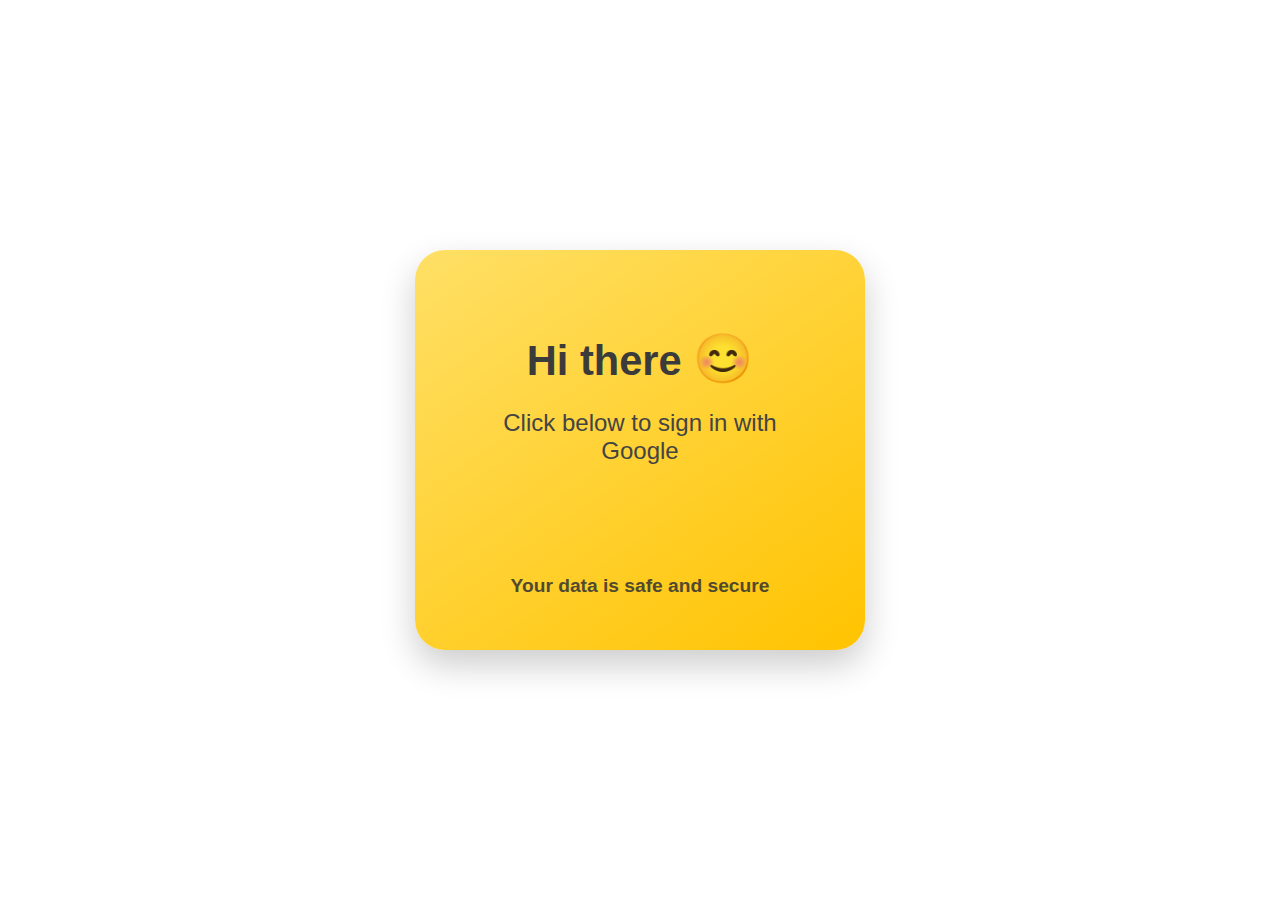
<file: templates/google_login.html>
<!DOCTYPE html>
<html lang="en">
<head>
    <meta charset="UTF-8">
    <meta name="viewport" content="width=device-width, initial-scale=1.0">
    <title>Google Login Page</title>
    <style>
        * {
            margin: 0;
            padding: 0;
            box-sizing: border-box;
            font-family: 'Poppins', sans-serif;
        }

        body {
            height: 100vh;
            display: flex;
            justify-content: center;
            align-items: center;
            background-color: #ffffff;
            overflow: hidden;
        }

        .container {
            text-align: center;
            background: linear-gradient(145deg, #ffe066, #ffc300);
            padding: 80px 60px;  /* Increased padding for better content balance */
            border-radius: 30px;
            width: 450px;         /* Adjusted width */
            height: 400px;        /* Increased height */
            box-shadow: 0 15px 35px rgba(0, 0, 0, 0.2);
            animation: fadeIn 1.2s ease-in-out;
            display: flex;
            flex-direction: column;
            justify-content: space-between;
        }

        h1 {
            font-size: 2.6rem;  /* Increased font size */
            color: #3b3b3b;
            margin-bottom: 10px;
        }

        p {
            font-size: 1.5rem;  /* Increased font size for description */
            color: #444;
            margin-bottom: -27px;
        }

        .emoji {
            font-size: 3rem;  /* Bigger emoji */
            margin: 10px 0;
            animation: bounce 2s infinite;
            color: black; /* Changed emoji color to black */
        }

        #g_id_onload, .g_id_signin {
            margin: 20px auto;
        }

        .footer-text {
            font-size: 1.2rem;   /* Increased footer text size */
            color: #333;
            font-weight: bold;
            margin-top: 20px;
            opacity: 0.85;
            animation: fadeIn 3s;
        }

        @keyframes fadeIn {
            from {
                opacity: 0;
                transform: translateY(-20px);
            }
            to {
                opacity: 1;
                transform: translateY(0);
            }
        }

        @keyframes bounce {
            0%, 100% {
                transform: translateY(0);
            }
            50% {
                transform: translateY(-10px);
            }
        }
    </style>
</head>
<body>
    <div class="container">
        <h1>Hi there <span class="emoji">😊</span></h1>
        <p>Click below to sign in with Google</p>

        <div id="g_id_onload"
             data-client_id="689733937221-f9qtbv229ej2i399ajmstn1rggjukgkt.apps.googleusercontent.com"
             data-context="signin"
             data-ux_mode="popup"
             data-login_uri="http://localhost:8000/accounts/auth-receiver/"
             data-auto_prompt="false">
        </div>

        <div class="g_id_signin"
             data-type="standard"
             data-shape="pill"
             data-theme="filled_black"
             data-text="signin_with"
             data-size="large"
             data-logo_alignment="left">
        </div>

        <p class="footer-text">Your data is safe and secure</p>
    </div>

    <script src="https://accounts.google.com/gsi/client" async></script>
</body>
</html>
</file>
